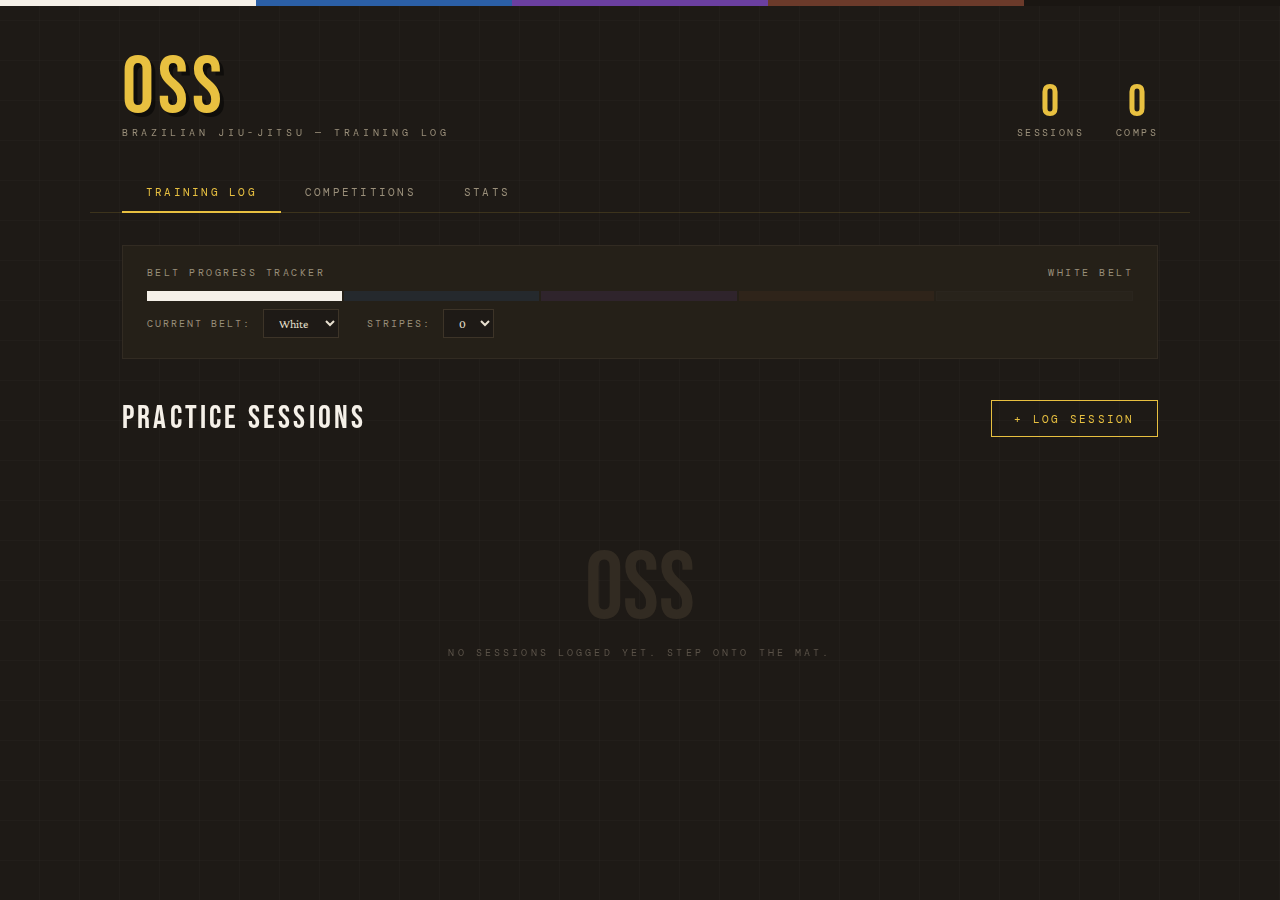
<file: pages/bjj-session-tracker.html>
<!DOCTYPE html>
<html lang="en">

<head>
  <meta charset="UTF-8">
  <meta name="viewport" content="width=device-width, initial-scale=1.0">
  <title>OSS — BJJ Training Log</title>

  <link rel="icon" type="image/png" href="/assets/oss-logo.png">
  <link
    href="https://fonts.googleapis.com/css2?family=Bebas+Neue&family=DM+Mono:ital,wght@0,400;0,500;1,400&family=Crimson+Pro:ital,wght@0,400;0,600;1,400&display=swap"
    rel="stylesheet">
  <link href="/styles/login-styles.css" rel="stylesheet">
</head>

<body>
  <!-- APP SHELL -->
  <div id="app-shell">
    <div class="belt-stripe"></div>

    <header>
      <div class="logo-block">
        <div class="logo-oss">OSS</div>
        <div class="logo-sub">Brazilian Jiu-Jitsu — Training Log</div>
      </div>
      <div class="header-stats" style="margin-left:auto;">
        <div class="stat-pill">
          <div class="num" id="stat-total">0</div>
          <div class="lbl">Sessions</div>
        </div>
        <div class="stat-pill">
          <div class="num" id="stat-comps">0</div>
          <div class="lbl">Comps</div>
        </div>
      </div>
      <div id="user-display-name" style="display:none;">Practitioner</div>
    </header>

    <nav class="tabs-bar">
      <button class="tab-btn active" data-tab="log">Training Log</button>
      <button class="tab-btn" data-tab="comps">Competitions</button>
      <button class="tab-btn" data-tab="stats">Stats</button>
    </nav>

    <main class="main">

      <!-- LOG TAB -->
      <div id="tab-log" class="tab-panel active">

        <div class="belt-bar-wrap">
          <div class="belt-bar-label">
            <span>Belt Progress Tracker</span>
            <span id="belt-current-label">White Belt</span>
          </div>
          <!-- 5 segments: white / blue / purple / brown / black -->
          <div class="belt-segments" id="belt-segments">
            <div class="belt-seg" data-color="white"></div>
            <div class="belt-seg" data-color="blue"></div>
            <div class="belt-seg" data-color="purple"></div>
            <div class="belt-seg" data-color="brown"></div>
            <div class="belt-seg" data-color="black"></div>
          </div>
          <div style="display:flex; gap:0.75rem; align-items:center; flex-wrap:wrap;">
            <label style="font-size:0.62rem; letter-spacing:0.2em;">CURRENT BELT:</label>
            <select id="belt-select" style="width:auto; font-size:0.75rem; padding:0.35rem 0.7rem;">
              <option value="0">White</option>
              <option value="1">Blue</option>
              <option value="2">Purple</option>
              <option value="3">Brown</option>
              <option value="4">Black</option>
            </select>
            <label style="font-size:0.62rem; letter-spacing:0.2em; margin-left:1rem;">STRIPES:</label>
            <select id="stripe-select" style="width:auto; font-size:0.75rem; padding:0.35rem 0.7rem;">
              <option value="0">0</option>
              <option value="1">1</option>
              <option value="2">2</option>
              <option value="3">3</option>
              <option value="4">4</option>
            </select>
          </div>
        </div>

        <div class="section-head">
          <div class="section-title">Practice Sessions</div>
          <button class="btn" onclick="openModal('practice')">+ Log Session</button>
        </div>

        <div class="entries-list" id="practice-list">
          <div class="empty-state" id="practice-empty">
            <div class="empty-glyph">OSS</div>
            <div class="empty-msg">No sessions logged yet. Step onto the mat.</div>
          </div>
        </div>
      </div>

      <!-- COMPS TAB -->
      <div id="tab-comps" class="tab-panel">
        <div class="section-head">
          <div>
            <div class="section-title">Competitions</div>
            <div id="comp-record" class="record-display" style="margin-top:0.25rem;">
              <span class="win">0</span><span class="sep"> - </span><span class="loss">0</span>
            </div>
          </div>
          <button class="btn" onclick="openModal('comp')">+ Log Competition</button>
        </div>
        <div class="entries-list" id="comp-list">
          <div class="empty-state" id="comp-empty">
            <div class="empty-glyph">🥋</div>
            <div class="empty-msg">No competitions logged yet.</div>
          </div>
        </div>
      </div>

      <!-- STATS TAB -->
      <div id="tab-stats" class="tab-panel">
        <div class="section-title" style="margin-bottom:1.5rem;">Overview</div>

        <div class="stats-grid" id="stats-grid">
          <div class="stats-cell">
            <div class="stats-num" id="s-total">0</div>
            <div class="stats-label">Total Sessions</div>
          </div>
          <div class="stats-cell">
            <div class="stats-num" id="s-hours">0</div>
            <div class="stats-label">Hours on Mat</div>
          </div>
          <div class="stats-cell">
            <div class="stats-num" id="s-avg">0</div>
            <div class="stats-label">Avg Min/Session</div>
          </div>
          <div class="stats-cell">
            <div class="stats-num" id="s-wins">0</div>
            <div class="stats-label">Competition Wins</div>
          </div>
          <div class="stats-cell">
            <div class="stats-num" id="s-month">0</div>
            <div class="stats-label">Sessions This Month</div>
          </div>
          <div class="stats-cell">
            <div class="stats-num" id="s-streak2">0</div>
            <div class="stats-label">Day Streak</div>
          </div>
        </div>

        <div class="type-breakdown" id="type-breakdown"></div>

        <div style="margin-top:2.5rem;">
          <div class="heatmap-title">Activity — Last 90 Days</div>
          <div class="heatmap" id="heatmap"></div>
        </div>
      </div>

    </main>

    <!-- PRACTICE MODAL -->
    <div class="modal-overlay" id="modal-practice">
      <div class="modal">
        <div class="modal-header">
          <div class="modal-title">Log Session</div>
          <button class="modal-close" onclick="closeModal('practice')">✕</button>
        </div>
        <div class="modal-body">
          <div class="form-grid">
            <div class="form-group"><label>Date</label><input type="date" id="p-date" /></div>
            <div class="form-group"><label>Session Type</label>
              <select id="p-type">
                <option value="gi">Gi</option>
                <option value="nogi">No-Gi</option>
                <option value="drilling">Drilling</option>
                <option value="open-mat">Open Mat</option>
              </select>
            </div>
            <div class="form-group"><label>Duration (minutes)</label><input type="number" id="p-mins" placeholder="90"
                min="1" max="480" /></div>
            <div class="form-group"><label>School</label><input type="text" id="p-school" placeholder="flobjj" /></div>
            <div class="form-group full"><label>Techniques Worked (comma-separated)</label><input type="text"
                id="p-techs" placeholder="armbar, triangle, de la riva..." /></div>
            <div class="form-group full"><label>Notes</label><textarea id="p-notes"
                placeholder="What went well? What needs work?"></textarea></div>

          </div>
          <div class="form-actions">
            <button class="btn btn-ghost" onclick="closeModal('practice')">Cancel</button>
            <button class="btn" onclick="saveEntry('practice')">Save Session</button>
          </div>
        </div>
      </div>
    </div>

    <!-- COMP MODAL -->
    <div class="modal-overlay" id="modal-comp">
      <div class="modal">
        <div class="modal-header">
          <div class="modal-title">Log Competition</div>
          <button class="modal-close" onclick="closeModal('comp')">✕</button>
        </div>
        <div class="modal-body">
          <div class="form-grid">
            <div class="form-group"><label>Date</label><input type="date" id="c-date" /></div>
            <div class="form-group"><label>Tournament Name</label><input type="text" id="c-name"
                placeholder="e.g. IBJJF Boston Open" /></div>
            <div class="form-group"><label>Division</label><input type="text" id="c-division"
                placeholder="e.g. Adult Blue Belt Middle" /></div>
            <div class="form-group"><label>Result</label>
              <select id="c-result">
                <option value="gold">🥇 Gold</option>
                <option value="silver">🥈 Silver</option>
                <option value="bronze">🥉 Bronze</option>
                <option value="loss">Did Not Place</option>
              </select>
            </div>
            <div class="form-group"><label>Wins</label><input type="number" id="c-wins" placeholder="0" min="0" /></div>
            <div class="form-group"><label>Losses</label><input type="number" id="c-losses" placeholder="0" min="0" />
            </div>
            <div class="form-group full"><label>Notes / Match Summary</label><textarea id="c-notes"
                placeholder="How did the matches go? Key moments?"></textarea></div>
          </div>
          <div class="form-actions">
            <button class="btn btn-ghost" onclick="closeModal('comp')">Cancel</button>
            <button class="btn" onclick="saveEntry('comp')">Save Competition</button>
          </div>
        </div>
      </div>
    </div>
  </div>

  <script src="../scripts/tracker-script.js"></script>
</body>

</html>
</file>
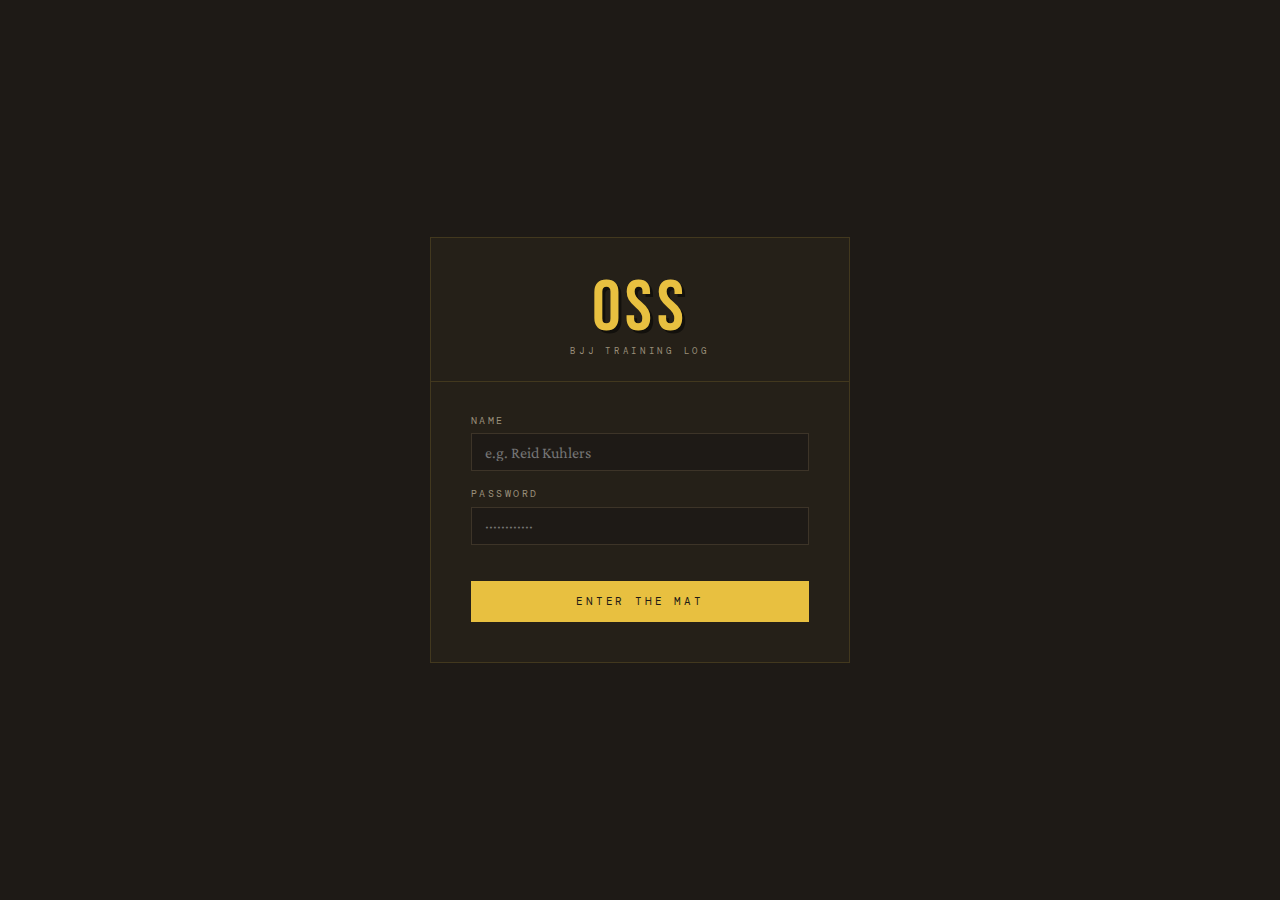
<file: pages/password-screen.html>
<!DOCTYPE html>
<html lang="en">

<head>
  <meta charset="UTF-8">
  <meta name="viewport" content="width=device-width, initial-scale=1.0">
  <title>OSS — BJJ Training Log</title>

  <link rel="icon" type="image/png" href="../assets/oss-logo.png">
  <link
    href="https://fonts.googleapis.com/css2?family=Bebas+Neue&family=DM+Mono:ital,wght@0,400;0,500;1,400&family=Crimson+Pro:ital,wght@0,400;0,600;1,400&display=swap"
    rel="stylesheet">
  ]<link href="../styles/login-styles.css" rel="stylesheet">
</head>

<body>

  <!-- PASSWORD SCREEN -->
  <div id="auth-screen">
    <div class="auth-box">
      <div class="auth-top">
        <div class="auth-logo">OSS</div>
        <div class="auth-tagline">BJJ Training Log</div>
      </div>
      <div class="auth-form" style="padding: 2rem 2.5rem 2.5rem;">
        <div class="form-group" style="display:flex; flex-direction:column; gap:0.4rem; margin-bottom:1rem;">
          <label>Name</label>
          <input type="text" id="gate-name" placeholder="e.g. Reid Kuhlers" autocomplete="name"
            onkeydown="if(event.key==='Enter') document.getElementById('gate-pass').focus()">
        </div>
        <div class="form-group" style="display:flex; flex-direction:column; gap:0.4rem; margin-bottom:1rem;">
          <label>Password</label>
          <input type="password" id="gate-pass" placeholder="············" autocomplete="current-password"
            onkeydown="if(event.key==='Enter') enterApp()">
        </div>
        <div class="auth-error" id="gate-error"></div>
        <button class="auth-submit" onclick="enterApp()" style="margin-top:0.25rem;">ENTER THE MAT</button>
      </div>
    </div>
  </div>

  <script src="../scripts/password-script.js"></script>
</body>


</html>
</file>
<file: styles/login-styles.css>
:root {
  --belt-white: #F5F0E8;
  --belt-yellow: #E8C040;
  --belt-orange: #D4712A;
  --belt-green: #3A7D44;
  --belt-blue: #2B5FA6;
  --belt-purple: #6B3FA0;
  --belt-brown: #6B3A2A;
  --belt-red: #B82020;
  --belt-black: #1A1612;

  --mat: #1E1A16;
  --mat-mid: #252018;
  --mat-light: #2E2820;
  --surface: #322B22;
  --surface-hi: #3D3428;
  --border: rgba(232, 192, 64, 0.15);
  --text: #E8E0D0;
  --text-dim: #9A8F7A;
  --text-faint: #5A5248;

  --accent: var(--belt-yellow);
}

*, *::before, *::after {
  box-sizing: border-box;
  margin: 0;
  padding: 0;
}

html {
  font-size: 16px;
  scroll-behavior: smooth;
}

body {
  background: var(--mat);
  color: var(--text);
  font-family: 'Crimson Pro', Georgia, serif;
  min-height: 100vh;
  overflow-x: hidden;
}

body::before {
  content: '';
  position: fixed;
  inset: 0;
  background-image:
    repeating-linear-gradient(0deg, transparent, transparent 39px, rgba(255, 255, 255, 0.018) 39px, rgba(255, 255, 255, 0.018) 40px),
    repeating-linear-gradient(90deg, transparent, transparent 39px, rgba(255, 255, 255, 0.018) 39px, rgba(255, 255, 255, 0.018) 40px);
  pointer-events: none;
  z-index: 0;
}

/* ── BELT STRIPE: white / blue / purple / brown / black only ── */
.belt-stripe {
  height: 6px;
  background: linear-gradient(to right,
      #F5F0E8 0% 20%,
      #2B5FA6 20% 40%,
      #6B3FA0 40% 60%,
      #6B3A2A 60% 80%,
      #1A1612 80% 100%);
  position: sticky;
  top: 0;
  z-index: 100;
}

/* ── HEADER ── */
header {
  position: relative;
  z-index: 1;
  padding: 3rem 2rem 2rem;
  max-width: 1100px;
  margin: 0 auto;
  display: flex;
  align-items: flex-end;
  justify-content: space-between;
  gap: 1rem;
  flex-wrap: wrap;
}

.logo-oss {
  font-family: 'Bebas Neue', sans-serif;
  font-size: 5rem;
  line-height: 0.85;
  letter-spacing: 0.05em;
  color: var(--belt-yellow);
  text-shadow: 4px 4px 0 rgba(0, 0, 0, 0.5);
}

.logo-sub {
  font-family: 'DM Mono', monospace;
  font-size: 0.65rem;
  letter-spacing: 0.35em;
  color: var(--text-dim);
  text-transform: uppercase;
  margin-top: 0.25rem;
}

.header-stats {
  display: flex;
  gap: 2rem;
  align-items: flex-end;
}

.stat-pill {
  text-align: center;
}

.stat-pill .num {
  font-family: 'Bebas Neue', sans-serif;
  font-size: 2.8rem;
  line-height: 1;
  color: var(--belt-yellow);
}

.stat-pill .lbl {
  font-family: 'DM Mono', monospace;
  font-size: 0.6rem;
  letter-spacing: 0.25em;
  color: var(--text-dim);
  text-transform: uppercase;
}

/* ── NAV TABS ── */
.tabs-bar {
  position: relative;
  z-index: 1;
  max-width: 1100px;
  margin: 0 auto 2rem;
  padding: 0 2rem;
  display: flex;
  border-bottom: 1px solid var(--border);
}

.tab-btn {
  font-family: 'DM Mono', monospace;
  font-size: 0.7rem;
  letter-spacing: 0.2em;
  text-transform: uppercase;
  color: var(--text-dim);
  background: none;
  border: none;
  padding: 0.85rem 1.5rem;
  cursor: pointer;
  position: relative;
  transition: color 0.2s;
}

.tab-btn::after {
  content: '';
  position: absolute;
  bottom: -1px;
  left: 0;
  right: 0;
  height: 2px;
  background: var(--belt-yellow);
  transform: scaleX(0);
  transition: transform 0.25s ease;
}

.tab-btn:hover {
  color: var(--text);
}

.tab-btn:hover::after,
.tab-btn.active::after {
  transform: scaleX(1);
}

.tab-btn.active {
  color: var(--belt-yellow);
}

/* ── MAIN ── */
.main {
  position: relative;
  z-index: 1;
  max-width: 1100px;
  margin: 0 auto;
  padding: 0 2rem 4rem;
}

.tab-panel {
  display: none;
}

.tab-panel.active {
  display: block;
}

.section-head {
  display: flex;
  align-items: center;
  justify-content: space-between;
  margin-bottom: 1.5rem;
  flex-wrap: wrap;
  gap: 1rem;
}

.section-title {
  font-family: 'Bebas Neue', sans-serif;
  font-size: 2rem;
  letter-spacing: 0.1em;
  color: var(--belt-white);
}

/* ── BUTTONS ── */
.btn {
  font-family: 'DM Mono', monospace;
  font-size: 0.7rem;
  letter-spacing: 0.2em;
  text-transform: uppercase;
  padding: 0.65rem 1.4rem;
  border: 1px solid var(--belt-yellow);
  background: transparent;
  color: var(--belt-yellow);
  cursor: pointer;
  transition: all 0.2s;
}

.btn:hover {
  background: var(--belt-yellow);
  color: var(--mat);
}

.btn-ghost {
  border-color: var(--text-faint);
  color: var(--text-dim);
}

.btn-ghost:hover {
  border-color: var(--text-dim);
  background: var(--surface);
  color: var(--text);
}

/* ── MODAL ── */
.modal-overlay {
  display: none;
  position: fixed;
  inset: 0;
  background: rgba(0, 0, 0, 0.75);
  z-index: 999;
  align-items: center;
  justify-content: center;
  padding: 1rem;
}

.modal-overlay.open {
  display: flex;
}

.modal {
  background: var(--mat-mid);
  border: 1px solid var(--border);
  width: 100%;
  max-width: 560px;
  max-height: 90vh;
  overflow-y: auto;
  animation: slideUp 0.25s ease;
}

@keyframes slideUp {
  from {
    transform: translateY(30px);
    opacity: 0;
  }

  to {
    transform: translateY(0);
    opacity: 1;
  }
}

.modal-header {
  padding: 1.5rem 1.75rem 1rem;
  border-bottom: 1px solid var(--border);
  display: flex;
  align-items: center;
  justify-content: space-between;
}

.modal-title {
  font-family: 'Bebas Neue', sans-serif;
  font-size: 1.6rem;
  letter-spacing: 0.08em;
  color: var(--belt-yellow);
}

.modal-close {
  font-family: 'DM Mono', monospace;
  font-size: 1.2rem;
  background: none;
  border: none;
  color: var(--text-dim);
  cursor: pointer;
  line-height: 1;
  padding: 0.25rem;
  transition: color 0.2s;
}

.modal-close:hover {
  color: var(--text);
}

.modal-body {
  padding: 1.5rem 1.75rem 1.75rem;
}

/* ── FORM ── */
.form-grid {
  display: grid;
  grid-template-columns: 1fr 1fr;
  gap: 1rem;
}

.form-group {
  display: flex;
  flex-direction: column;
  gap: 0.4rem;
}

.form-group.full {
  grid-column: 1 / -1;
}

label {
  font-family: 'DM Mono', monospace;
  font-size: 0.62rem;
  letter-spacing: 0.25em;
  text-transform: uppercase;
  color: var(--text-dim);
}

input,
select,
textarea {
  background: var(--mat);
  border: 1px solid var(--surface-hi);
  color: var(--text);
  font-family: 'Crimson Pro', Georgia, serif;
  font-size: 1rem;
  padding: 0.6rem 0.8rem;
  outline: none;
  transition: border-color 0.2s;
  width: 100%;
  /* -webkit-appearance: none; */
}

input:focus,
select:focus,
textarea:focus {
  border-color: var(--belt-yellow);
}

select option {
  background: var(--mat);
}

textarea {
  resize: vertical;
  min-height: 90px;
}

.form-actions {
  display: flex;
  gap: 0.75rem;
  justify-content: flex-end;
  margin-top: 1.5rem;
}

/* ── STAR RATING ── */
.star-rating {
  display: flex;
  gap: 0.3rem;
  flex-direction: row-reverse;
  justify-content: flex-end;
}

.star-rating input {
  display: none;
}

.star-rating label {
  font-size: 1.5rem;
  color: var(--text-faint);
  cursor: pointer;
  transition: color 0.15s;
  letter-spacing: 0;
  text-transform: none;
  padding: 0;
}

.star-rating input:checked~label,
.star-rating label:hover,
.star-rating label:hover~label {
  color: var(--belt-yellow);
}

/* ── ENTRY CARDS ── */
.entries-list {
  display: flex;
  flex-direction: column;
  gap: 0.75rem;
}

.entry-card {
  background: var(--mat-mid);
  border: 1px solid var(--surface);
  border-left: 4px solid var(--belt-blue);
  padding: 1.1rem 1.4rem;
  display: grid;
  grid-template-columns: auto 1fr auto;
  gap: 0 1.5rem;
  align-items: start;
  transition: border-color 0.2s, background 0.2s;
  animation: fadeIn 0.3s ease;
}

@keyframes fadeIn {
  from {
    opacity: 0;
    transform: translateX(-10px);
  }

  to {
    opacity: 1;
    transform: translateX(0);
  }
}

.entry-card:hover {
  background: var(--surface);
}

.entry-card[data-type="gi"] {
  border-left-color: var(--belt-blue);
}

.entry-card[data-type="nogi"] {
  border-left-color: var(--belt-purple);
}

.entry-card[data-type="comp"] {
  border-left-color: var(--belt-red);
}

.entry-card[data-type="drilling"] {
  border-left-color: var(--belt-green);
}

.entry-card[data-type="open-mat"] {
  border-left-color: var(--belt-orange);
}

.entry-card:hover {
  border-left-color: var(--belt-yellow) !important;
}

.entry-date-block {
  text-align: center;
  min-width: 52px;
}

.entry-date-block .day {
  font-family: 'Bebas Neue', sans-serif;
  font-size: 2.2rem;
  line-height: 1;
  color: var(--belt-yellow);
}

.entry-date-block .month {
  font-family: 'DM Mono', monospace;
  font-size: 0.58rem;
  letter-spacing: 0.2em;
  color: var(--text-dim);
  text-transform: uppercase;
}

.entry-date-block .year {
  font-family: 'DM Mono', monospace;
  font-size: 0.55rem;
  color: var(--text-faint);
}

.entry-row1 {
  display: flex;
  align-items: baseline;
  gap: 0.75rem;
  flex-wrap: wrap;
  margin-bottom: 0.25rem;
}

.entry-type-tag {
  font-family: 'DM Mono', monospace;
  font-size: 0.58rem;
  letter-spacing: 0.2em;
  text-transform: uppercase;
  padding: 0.2rem 0.5rem;
  border: 1px solid;
  line-height: 1.4;
}

.entry-type-tag.gi {
  color: var(--belt-blue);
  border-color: var(--belt-blue);
}

.entry-type-tag.nogi {
  color: var(--belt-purple);
  border-color: var(--belt-purple);
}

.entry-type-tag.comp {
  color: var(--belt-red);
  border-color: var(--belt-red);
}

.entry-type-tag.drilling {
  color: var(--belt-green);
  border-color: var(--belt-green);
}

.entry-type-tag.open-mat {
  color: var(--belt-orange);
  border-color: var(--belt-orange);
}

.entry-title {
  font-family: 'Crimson Pro', serif;
  font-size: 1.15rem;
  font-weight: 600;
  color: var(--text);
}

.entry-meta {
  font-family: 'DM Mono', monospace;
  font-size: 0.62rem;
  color: var(--text-dim);
  letter-spacing: 0.05em;
  margin-bottom: 0.5rem;
  display: flex;
  gap: 1rem;
  flex-wrap: wrap;
}

.entry-notes {
  font-size: 0.95rem;
  color: var(--text-dim);
  font-style: italic;
  line-height: 1.5;
}

.entry-stars {
  color: var(--belt-yellow);
  font-size: 0.7rem;
  letter-spacing: 0.1em;
}

.entry-stars .empty {
  color: var(--text-faint);
}

.entry-actions {
  display: flex;
  gap: 0.4rem;
  align-self: start;
}

.icon-btn {
  background: none;
  border: none;
  color: var(--text-faint);
  cursor: pointer;
  font-size: 0.85rem;
  padding: 0.3rem;
  transition: color 0.15s;
  line-height: 1;
}

.icon-btn:hover {
  color: var(--belt-yellow);
}

.icon-btn.del:hover {
  color: var(--belt-red);
}

/* ── RESULT BADGES ── */
.result-badge {
  display: inline-block;
  font-family: 'Bebas Neue', sans-serif;
  font-size: 1rem;
  letter-spacing: 0.1em;
  padding: 0.1rem 0.6rem;
}

.result-badge.gold {
  background: var(--belt-yellow);
  color: var(--mat);
}

.result-badge.silver {
  background: #AAA;
  color: var(--mat);
}

.result-badge.bronze {
  background: var(--belt-orange);
  color: var(--mat);
}

.result-badge.loss {
  background: var(--surface-hi);
  color: var(--text-dim);
}

/* ── EMPTY STATE ── */
.empty-state {
  text-align: center;
  padding: 5rem 2rem;
  color: var(--text-faint);
}

.empty-glyph {
  font-family: 'Bebas Neue', sans-serif;
  font-size: 6rem;
  color: var(--surface);
  line-height: 1;
  margin-bottom: 0.5rem;
}

.empty-msg {
  font-family: 'DM Mono', monospace;
  font-size: 0.65rem;
  letter-spacing: 0.3em;
  text-transform: uppercase;
}

/* ── BELT PROGRESS: white / blue / purple / brown / black only ── */
.belt-bar-wrap {
  margin: 0 0 2.5rem;
  background: var(--mat-mid);
  border: 1px solid var(--surface);
  padding: 1.25rem 1.5rem;
}

.belt-bar-label {
  font-family: 'DM Mono', monospace;
  font-size: 0.62rem;
  letter-spacing: 0.25em;
  text-transform: uppercase;
  color: var(--text-dim);
  margin-bottom: 0.75rem;
  display: flex;
  justify-content: space-between;
}

.belt-segments {
  display: flex;
  height: 10px;
  gap: 2px;
  margin-bottom: 0.5rem;
}

.belt-seg {
  flex: 1;
  transition: opacity 0.3s;
}

.belt-seg.earned {
  opacity: 1;
}

.belt-seg.unearned {
  opacity: 0.15;
}

/* Only 5 belt colors in the progress bar */
.belt-seg[data-color="white"] {
  background: #F5F0E8;
}

.belt-seg[data-color="blue"] {
  background: #2B5FA6;
}

.belt-seg[data-color="purple"] {
  background: #6B3FA0;
}

.belt-seg[data-color="brown"] {
  background: #6B3A2A;
}

.belt-seg[data-color="black"] {
  background: #3A3530;
  border: 1px solid rgba(255, 255, 255, 0.08);
}

/* ── STATS GRID ── */
.stats-grid {
  display: grid;
  grid-template-columns: repeat(auto-fill, minmax(200px, 1fr));
  gap: 1px;
  background: var(--surface);
  border: 1px solid var(--surface);
  margin-bottom: 2rem;
}

.stats-cell {
  background: var(--mat-mid);
  padding: 1.25rem 1.5rem;
  text-align: center;
}

.stats-num {
  font-family: 'Bebas Neue', sans-serif;
  font-size: 3rem;
  line-height: 1;
  color: var(--belt-yellow);
  margin-bottom: 0.2rem;
}

.stats-label {
  font-family: 'DM Mono', monospace;
  font-size: 0.6rem;
  letter-spacing: 0.25em;
  text-transform: uppercase;
  color: var(--text-dim);
}

.type-breakdown {
  display: flex;
  gap: 1rem;
  flex-wrap: wrap;
  margin-top: 1.5rem;
}

.type-chip {
  display: flex;
  align-items: center;
  gap: 0.5rem;
  font-family: 'DM Mono', monospace;
  font-size: 0.65rem;
  letter-spacing: 0.15em;
  color: var(--text-dim);
}

.type-dot {
  width: 10px;
  height: 10px;
  flex-shrink: 0;
}

/* ── HEAT MAP ── */
.heatmap-title {
  font-family: 'DM Mono', monospace;
  font-size: 0.62rem;
  letter-spacing: 0.25em;
  text-transform: uppercase;
  color: var(--text-dim);
  margin-bottom: 0.75rem;
}

.heatmap {
  display: flex;
  gap: 3px;
  flex-wrap: wrap;
  margin-bottom: 2rem;
}

.hm-day {
  width: 14px;
  height: 14px;
  background: var(--surface);
  transition: background 0.2s;
}

.hm-day[data-count="1"] {
  background: color-mix(in srgb, var(--belt-yellow) 30%, var(--surface));
}

.hm-day[data-count="2"] {
  background: color-mix(in srgb, var(--belt-yellow) 60%, var(--surface));
}

.hm-day[data-count="3"] {
  background: var(--belt-yellow);
}

/* ── TECH TAGS ── */
.tech-tags {
  display: flex;
  flex-wrap: wrap;
  gap: 0.35rem;
  margin-top: 0.4rem;
}

.tech-tag {
  font-family: 'DM Mono', monospace;
  font-size: 0.55rem;
  letter-spacing: 0.15em;
  text-transform: uppercase;
  padding: 0.15rem 0.5rem;
  background: var(--surface);
  color: var(--text-dim);
  border: 1px solid var(--surface-hi);
}

/* ── COMP RECORD ── */
.record-display {
  font-family: 'Bebas Neue', sans-serif;
  font-size: 1.8rem;
  letter-spacing: 0.08em;
  color: var(--text);
  margin-bottom: 0.3rem;
}

.record-display span.win {
  color: var(--belt-yellow);
}

.record-display span.loss {
  color: var(--belt-red);
}

.record-display span.sep {
  color: var(--text-faint);
}

::-webkit-scrollbar {
  width: 6px;
}

::-webkit-scrollbar-track {
  background: var(--mat);
}

::-webkit-scrollbar-thumb {
  background: var(--surface-hi);
}

::-webkit-scrollbar-thumb:hover {
  background: var(--text-faint);
}

@media (max-width: 640px) {
  .logo-oss {
    font-size: 3.5rem;
  }

  .form-grid {
    grid-template-columns: 1fr;
  }

  .form-group.full {
    grid-column: 1;
  }

  .entry-card {
    grid-template-columns: auto 1fr;
  }

  .entry-actions {
    grid-column: 1 / -1;
    justify-content: flex-end;
  }

  .header-stats {
    gap: 1.25rem;
  }
}

/* ── AUTH SCREEN ── */
#auth-screen {
  position: fixed;
  inset: 0;
  z-index: 500;
  background: var(--mat);
  display: flex;
  align-items: center;
  justify-content: center;
  padding: 1rem;
}

#auth-screen.hidden {
  display: none;
}

#app-shell.hidden {
  display: none;
}

.auth-box {
  width: 100%;
  max-width: 420px;
  border: 1px solid var(--border);
  background: var(--mat-mid);
}

.auth-top {
  padding: 2.5rem 2.5rem 1.5rem;
  border-bottom: 1px solid var(--border);
  text-align: center;
}

.auth-logo {
  font-family: 'Bebas Neue', sans-serif;
  font-size: 4.5rem;
  line-height: 0.85;
  letter-spacing: 0.06em;
  color: var(--belt-yellow);
  text-shadow: 3px 3px 0 rgba(0, 0, 0, 0.5);
}

.auth-tagline {
  font-family: 'DM Mono', monospace;
  font-size: 0.58rem;
  letter-spacing: 0.4em;
  color: var(--text-dim);
  text-transform: uppercase;
  margin-top: 0.35rem;
}

.auth-tabs {
  display: flex;
  border-bottom: 1px solid var(--border);
}

.auth-tab {
  flex: 1;
  padding: 0.85rem;
  font-family: 'DM Mono', monospace;
  font-size: 0.62rem;
  letter-spacing: 0.25em;
  text-transform: uppercase;
  color: var(--text-faint);
  background: none;
  border: none;
  cursor: pointer;
  position: relative;
  transition: color 0.2s;
}

.auth-tab::after {
  content: '';
  position: absolute;
  bottom: -1px;
  left: 0;
  right: 0;
  height: 2px;
  background: var(--belt-yellow);
  transform: scaleX(0);
  transition: transform 0.25s ease;
}

.auth-tab.active {
  color: var(--belt-yellow);
}

.auth-tab.active::after {
  transform: scaleX(1);
}

.auth-form {
  padding: 2rem 2.5rem 2.5rem;
}

.auth-form .form-group {
  display: flex;
  flex-direction: column;
  gap: 0.4rem;
  margin-bottom: 1rem;
}

.auth-submit {
  width: 100%;
  margin-top: 0.5rem;
  font-family: 'DM Mono', monospace;
  font-size: 0.7rem;
  letter-spacing: 0.25em;
  text-transform: uppercase;
  padding: 0.85rem;
  background: var(--belt-yellow);
  color: var(--mat);
  border: none;
  cursor: pointer;
  transition: background 0.2s;
}

.auth-submit:hover {
  background: #f0cc50;
}

.auth-submit:disabled {
  opacity: 0.5;
  cursor: not-allowed;
}

.auth-error {
  font-family: 'DM Mono', monospace;
  font-size: 0.62rem;
  color: var(--belt-red);
  text-align: center;
  margin-top: 0.75rem;
  min-height: 1rem;
}

.auth-divider {
  display: flex;
  align-items: center;
  gap: 1rem;
  margin: 1.25rem 0;
}

.auth-divider span {
  font-family: 'DM Mono', monospace;
  font-size: 0.55rem;
  letter-spacing: 0.2em;
  color: var(--text-faint);
  text-transform: uppercase;
}

.auth-divider::before,
.auth-divider::after {
  content: '';
  flex: 1;
  height: 1px;
  background: var(--surface);
}

.google-btn {
  width: 100%;
  font-family: 'DM Mono', monospace;
  font-size: 0.65rem;
  letter-spacing: 0.2em;
  text-transform: uppercase;
  padding: 0.75rem;
  background: transparent;
  color: var(--text-dim);
  border: 1px solid var(--surface-hi);
  cursor: pointer;
  transition: all 0.2s;
  display: flex;
  align-items: center;
  justify-content: center;
  gap: 0.75rem;
}

.google-btn:hover {
  border-color: var(--text-dim);
  color: var(--text);
  background: var(--surface);
}

.google-icon {
  width: 16px;
  height: 16px;
  flex-shrink: 0;
}

.user-menu {
  display: flex;
  flex-direction: column;
  align-items: flex-end;
  gap: 0.4rem;
}

.user-name {
  font-family: 'DM Mono', monospace;
  font-size: 0.62rem;
  letter-spacing: 0.2em;
  color: var(--text-dim);
  text-transform: uppercase;
}

.signout-btn {
  font-family: 'DM Mono', monospace;
  font-size: 0.58rem;
  letter-spacing: 0.2em;
  text-transform: uppercase;
  background: none;
  border: 1px solid var(--text-faint);
  color: var(--text-faint);
  padding: 0.35rem 0.8rem;
  cursor: pointer;
  transition: all 0.2s;
}

.signout-btn:hover {
  border-color: var(--belt-red);
  color: var(--belt-red);
}

.spinner {
  width: 28px;
  height: 28px;
  border: 2px solid var(--surface);
  border-top-color: var(--belt-yellow);
  border-radius: 50%;
  animation: spin 0.7s linear infinite;
  margin: 0 auto 1rem;
}

@keyframes spin {
  to {
    transform: rotate(360deg);
  }
}
</file>
